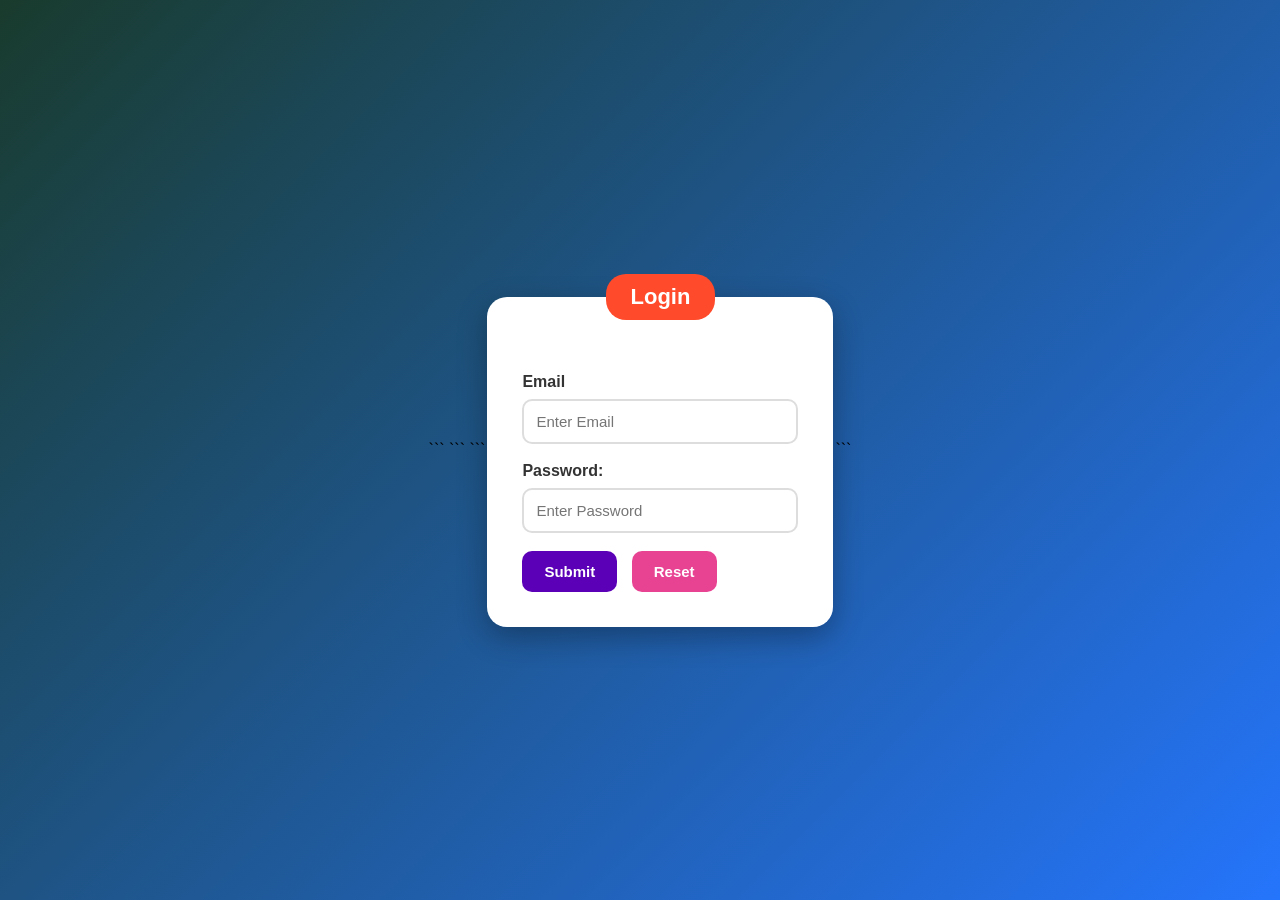
<file: Login.html>
<!DOCTYPE html>

<html lang="en">
<head>
    <meta charset="UTF-8">
    <meta name="viewport" content="width=device-width, initial-scale=1.0">
    <title>Login Page</title>

```
<style>
    body {
        margin: 0;
        height: 100vh;
        display: flex;
        justify-content: center;
        align-items: center;
        font-family: Arial, sans-serif;
        background: linear-gradient(135deg, #193b2d, #2575fc);
    }

    form {
        width: 350px;
    }

    fieldset {
        border: none;
        border-radius: 20px;
        padding: 35px;
        background: white;
        box-shadow: 0 10px 30px rgba(0, 0, 0, 0.3);
    }

    legend {
        background: #ff4b2b;
        color: white;
        padding: 10px 25px;
        border-radius: 20px;
        font-size: 22px;
        font-weight: bold;
        text-align: center;
    }

    label {
        display: block;
        margin-bottom: 8px;
        color: #333;
        font-weight: bold;
    }

    input {
        width: 100%;
        box-sizing: border-box;
        padding: 12px;
        border: 2px solid #ddd;
        border-radius: 10px;
        font-size: 15px;
        outline: none;
        transition: 0.3s;
    }

    input:focus {
        border-color: #0a3713;
        box-shadow: 0 0 8px rgba(18, 45, 35, 0.3);
    }

    button {
        padding: 12px 22px;
        border: none;
        border-radius: 10px;
        color: white;
        font-size: 15px;
        font-weight: bold;
        cursor: pointer;
        margin-right: 10px;
        transition: 0.3s;
    }

    button[type="submit"] {
        background: #5c00b8;
    }

    button[type="reset"] {
        background: #e84393;
    }

    button:hover {
        transform: scale(1.05);
        opacity: 0.9;
    }
</style>
```

</head>

<body>

```
<form>
    <fieldset>
        <legend>Login</legend>

        <br>

        <label for="email">Email</label>
        <input type="email" id="email" placeholder="Enter Email" required>

        <br><br>

        <label for="password">Password:</label>
        <input type="password" id="password" placeholder="Enter Password" required>

        <br><br>

        <button type="submit">Submit</button>
        <button type="reset">Reset</button>
    </fieldset>
</form>

<script src="./Login.js"></script>
```

</body>
</html>
</file>
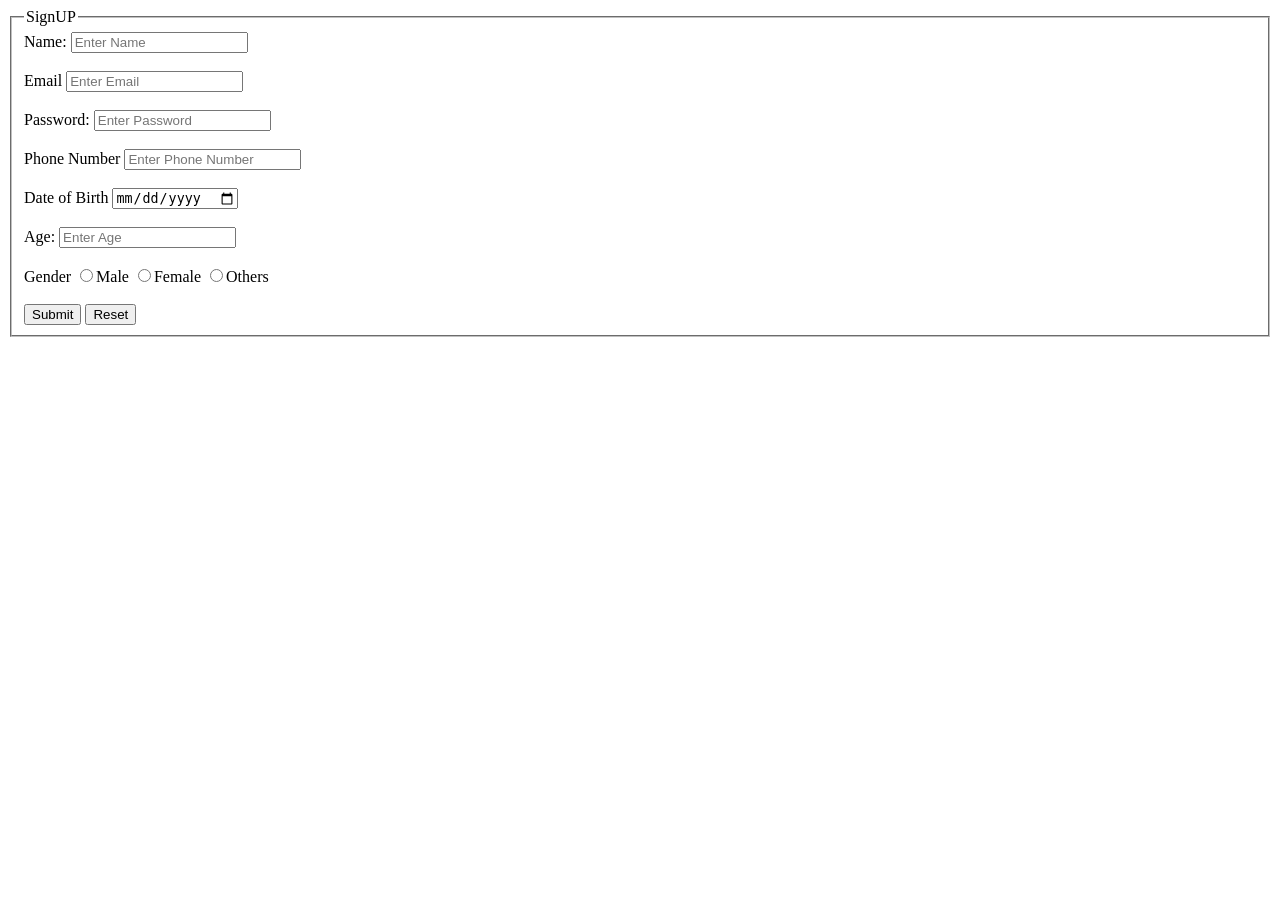
<file: Signup.html>
<!DOCTYPE html>
<html lang="en">
  <head>
    <meta charset="UTF-8" />
    <meta name="viewport" content="width=device-width, initial-scale=1.0" />
    <title>SignupPage</title>
  </head>
  <body>
    <form>
      <fieldset>
        <legend>SignUP</legend>
        <label for="name">Name:</label>
        <input type="text" id="name" name="Name" placeholder="Enter Name" />
        <br /><br />
        <label for="email">Email</label>
        <input type="email" id="email" name="Email" placeholder="Enter Email" />
        <br /><br />
        <label for="password">Password:</label>
        <input
          type="password"
          id="password"
          name="Password"
          placeholder="Enter Password"
        />
        <br /><br />
        <label for="phno">Phone Number</label>
        <input
          type="tel"
          id="phno"
          name="Phone Number"
          placeholder="Enter Phone Number"
          minlength="10"
          maxlength="10"
        />
        <br /><br />
        <label for="dob">Date of Birth</label>
        <input type="date" id="dob" name="DOB" />
        <br /><br />
        <label for="age">Age:</label>
        <input type="number" id="age" name="Age" placeholder="Enter Age" />
        <br /><br />
        <label for="gender">Gender</label>
        <input type="radio"  value="male" name="gender" id="gender" />Male
        <input type="radio" value="female" name="gender" />Female
        <input type="radio" value="others" name="gender"  />Others <br /><br />
        <button type="submit">Submit</button>
        <button type="reset">Reset</button>
      </fieldset>
    </form>
  </body>
  <script src="./Signup.js"></script>
</html>
</file>
